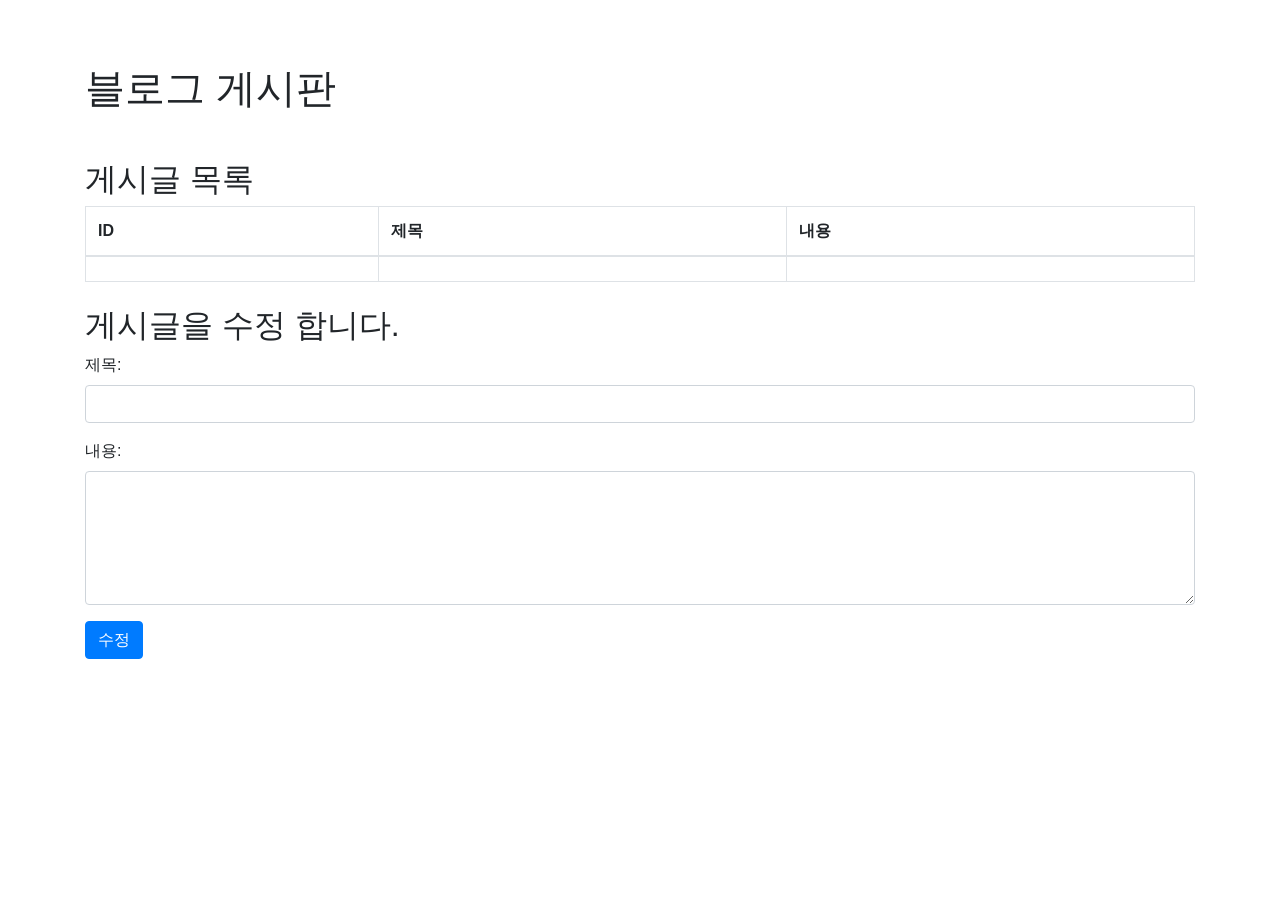
<file: src/main/resources/templates/article_edit.html>
<!DOCTYPE html>
<html lang="en">
  <head>
    <meta charset="UTF-8" />
    <meta name="viewport" content="width=device-width, initial-scale=1.0" />
    <title>EDIT</title>
    <link
      rel="stylesheet"
      href="https://stackpath.bootstrapcdn.com/bootstrap/4.5.2/css/bootstrap.min.css"
    />
  </head>
  <body class="p-3">
    <div class="container">
      <h1 class="mt-5">블로그 게시판</h1>
      <!-- 게시글 리스트 -->
      <div class="mt-5">
        <h2>게시글 목록</h2>
        <table class="table table-bordered">
          <thead>
            <tr>
              <th>ID</th>
              <th>제목</th>
              <th>내용</th>
            </tr>
          </thead>
          <tbody>
            <tr th:each="article : ${article}">
              <td th:text="${article.id}"></td>
              <td th:text="${article.title}"></td>
              <td th:text="${article.content}"></td>
            </tr>
          </tbody>
        </table>
      </div>
      <!-- 게시글 수정 폼 -->
      <div class="mt-4">
        <h2>게시글을 수정 합니다.</h2>
        <form
          th:action="@{/api/article_edit/{id}(id=${article.id})}"
          method="post"
          name="content"
        >
          <input type="hidden" name="_method" value="put" />
          <div class="form-group">
            <label for="title">제목:</label>
            <input
              type="text"
              class="form-control"
              id="title"
              name="title"
              required
            />
          </div>
          <div class="form-group">
            <label for="content">내용:</label>
            <textarea
              class="form-control"
              id="content"
              name="content"
              rows="5"
              required
            ></textarea>
          </div>
          <button type="submit" class="btn btn-primary">수정</button>
        </form>
      </div>
    </div>
  </body>
</html>
</file>
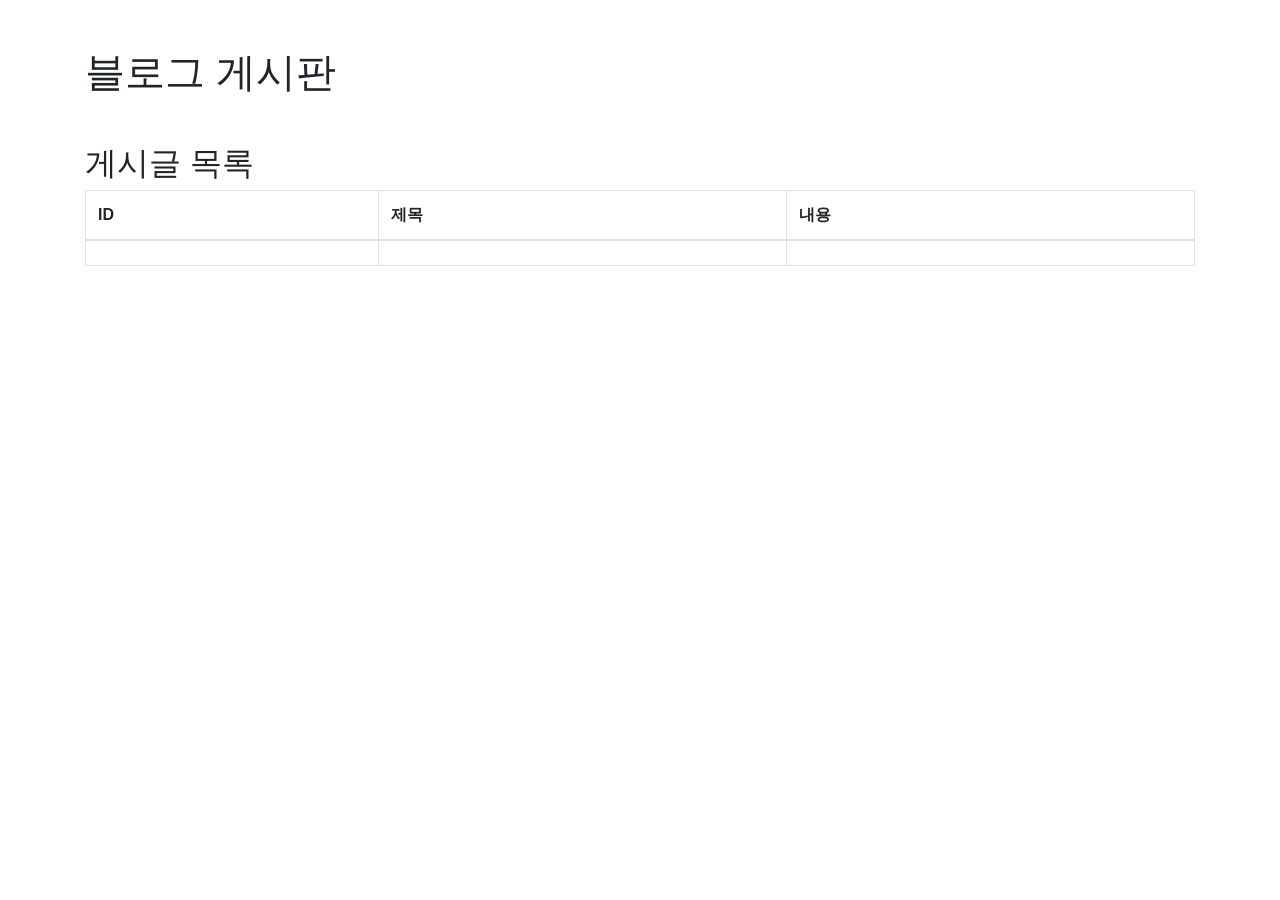
<file: src/main/resources/templates/article_list.html>
<!DOCTYPE html>
<html xmlns:th="http://www.thymeleaf.org">
  <head>
    <meta charset="UTF-8" />
    <title>블로그 게시판</title>
    <meta content="width=device-width, initial-scale=1.0" name="viewport" />
    <link
      rel="stylesheet"
      href="https://stackpath.bootstrapcdn.com/bootstrap/4.5.2/css/bootstrap.min.css"
    />
  </head>
  <body>
    <div class="container">
      <h1 class="mt-5">블로그 게시판</h1>
      <!-- 게시글 리스트 -->
      <div class="mt-5">
        <h2>게시글 목록</h2>
        <table class="table table-bordered">
          <thead>
            <tr>
              <th>ID</th>
              <th>제목</th>
              <th>내용</th>
            </tr>
          </thead>
          <tbody>
            <tr th:each="article : ${articles}">
              <td th:text="${article.id}"></td>
              <td th:text="${article.title}"></td>
              <td th:text="${article.content}"></td>
            </tr>
          </tbody>
        </table>
      </div>
    </div>
  </body>
</html>
</file>
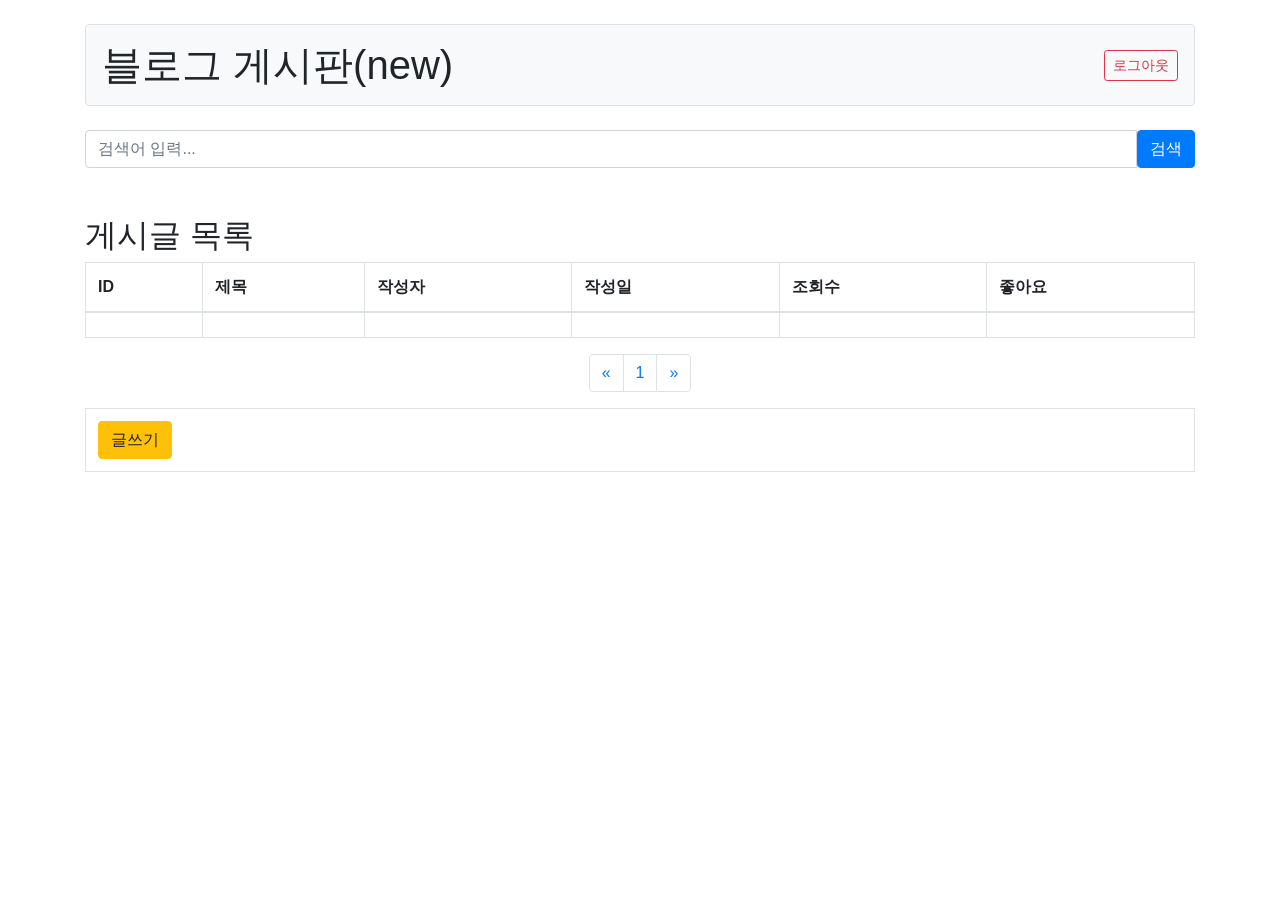
<file: src/main/resources/templates/board_list.html>
<!DOCTYPE html>
<html xmlns:th="http://www.thymeleaf.org">
  <head>
    <meta charset="UTF-8" />
    <title>NEW 블로그 게시판</title>
    <meta content="width=device-width, initial-scale=1.0" name="viewport" />
    <link
      rel="stylesheet"
      href="https://stackpath.bootstrapcdn.com/bootstrap/4.5.2/css/bootstrap.min.css"
    />
  </head>
  <body>
    <div class="container">
      <div
        class="d-flex justify-content-between align-items-center mt-4 p-3 border rounded bg-light"
      >
        <h1 class="m-0">블로그 게시판(new)</h1>
        <div class="text-right">
          <span
            class="font-weight-bold text-primary"
            th:text="${email} + '님 환영합니다.'"
          ></span>
          <a class="btn btn-sm btn-outline-danger ml-3" th:href="@{/api/logout}"
            >로그아웃</a
          >
        </div>
      </div>
      <form th:action="@{/board_list}" method="get" class="mt-4">
        <div class="input-group">
          <input
            type="text"
            name="keyword"
            th:value="${keyword}"
            class="form-control"
            placeholder="검색어 입력..."
          />
          <button type="submit" class="btn btn-primary">검색</button>
        </div>
      </form>
      <!-- 게시글 리스트 -->
      <div class="mt-5">
        <h2>게시글 목록</h2>
        <table class="table table-bordered">
          <thead>
            <tr>
              <th>ID</th>
              <th>제목</th>
              <th>작성자</th>
              <th>작성일</th>
              <th>조회수</th>
              <th>좋아요</th>
            </tr>
          </thead>
          <tbody>
            <tr th:each="board : ${boards}">
              <td th:text="${board.id}"></td>
              <td>
                <a th:href="@{/board_view/{id}(id=${board.id})}">
                  <span th:text="${board.title}"></span>
                </a>
              </td>
              <td th:text="${board.user}"></td>
              <td th:text="${board.newdate}"></td>
              <td th:text="${board.count}"></td>
              <td th:text="${board.likec}"></td>
            </tr>
          </tbody>
        </table>
      </div>
      <nav aria-label="Page navigation">
        <ul class="pagination justify-content-center">
          <li
            class="page-item"
            th:classappend="${currentPage == 0} ? 'disabled'"
          >
            <a
              class="page-link"
              th:href="@{/board_list(page=${currentPage - 1}, keyword=${keyword})}"
              aria-label="Previous"
            >
              <span aria-hidden="true">&laquo;</span>
            </a>
          </li>
          <li
            class="page-item"
            th:each="i : ${#numbers.sequence(0, totalPages - 1)}"
            th:classappend="${i == currentPage} ? 'active'"
          >
            <a
              class="page-link"
              th:href="@{/board_list(page=${i}, keyword=${keyword})}"
              th:text="${i + 1}"
              >1</a
            >
          </li>
          <li
            class="page-item"
            th:classappend="${currentPage + 1 >= totalPages} ? 'disabled'"
          >
            <a
              class="page-link"
              th:href="@{/board_list(page=${currentPage + 1}, keyword=${keyword})}"
              aria-label="Next"
            >
              <span aria-hidden="true">&raquo;</span>
            </a>
          </li>
        </ul>
      </nav>
      <table class="table table-bordered">
        <tbody>
          <tr>
            <td>
              <!-- 글쓰기 버튼 -->
              <a class="btn btn-warning" th:href="@{/board_write}">글쓰기</a>
            </td>
          </tr>
        </tbody>
      </table>
    </div>
  </body>
</html>
</file>
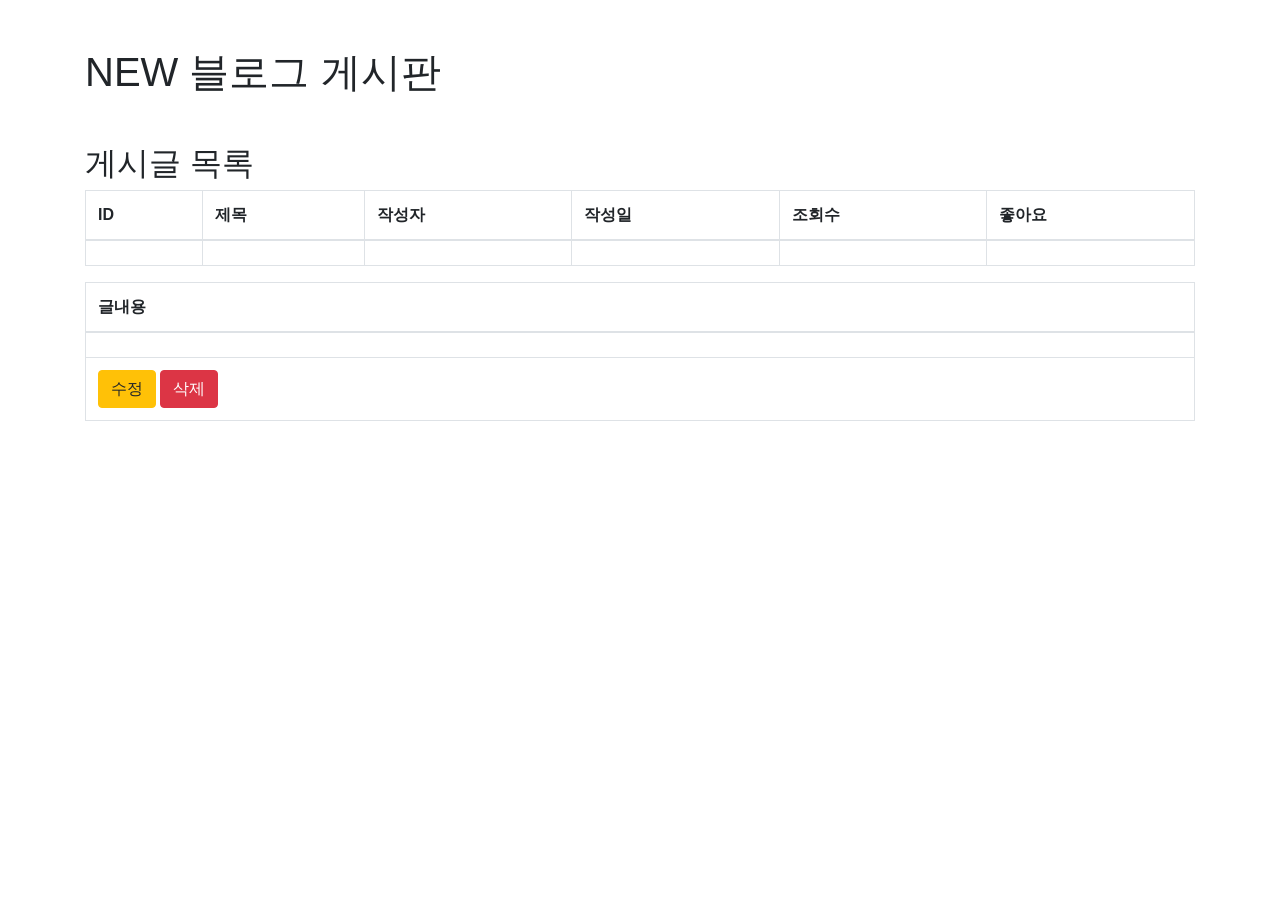
<file: src/main/resources/templates/board_view.html>
<!DOCTYPE html>
<html lang="en" xmlns:th="http://www.thymeleaf.org">
  <head>
    <meta charset="utf-8" />
    <meta name="viewport" content="width=device-width,initial-scale=1" />
    <link
      rel="stylesheet"
      href="https://stackpath.bootstrapcdn.com/bootstrap/4.5.2/css/bootstrap.min.css"
    />
    <title>Board View</title>
  </head>
  <body>
    <div class="container">
      <h1 class="mt-5">NEW 블로그 게시판</h1>
      <!-- 게시글 리스트 -->
      <div class="mt-5">
        <h2>게시글 목록</h2>
        <table class="table table-bordered">
          <thead>
            <tr>
              <th>ID</th>
              <th>제목</th>
              <th>작성자</th>
              <th>작성일</th>
              <th>조회수</th>
              <th>좋아요</th>
            </tr>
          </thead>
          <tbody>
            <tr th:each="board : ${boards}">
              <td th:text="${board.id}"></td>
              <td>
                <a th:href="@{/board_view/{id}(id=${board.id})}">
                  <span th:text="${board.title}"></span>
                </a>
              </td>
              <td th:text="${board.user}"></td>
              <td th:text="${board.newdate}"></td>
              <td th:text="${board.count}"></td>
              <td th:text="${board.likec}"></td>
            </tr>
          </tbody>
        </table>
      </div>
      <table class="table table-bordered">
        <thead>
          <tr>
            <th>글내용</th>
          </tr>
        </thead>
        <tbody>
          <tr th:each="board : ${boards}">
            <td th:text="${board.content}"></td>
          </tr>
          <tr th:each="board : ${boards}">
            <td>
              <!-- 수정 버튼 -->
              <a
                class="btn btn-warning"
                th:href="@{/board_edit/{id}(id=${board.id})}"
                >수정</a
              >
              <!-- 삭제 버튼 -->
              <form
                th:action="@{/api/board_delete/{id}(id=${board.id})}"
                method="post"
                style="display: inline"
              >
                <input type="hidden" name="_method" value="delete" />
                <button type="submit" class="btn btn-danger">삭제</button>
              </form>
            </td>
          </tr>
        </tbody>
      </table>
    </div>
  </body>
</html>
</file>
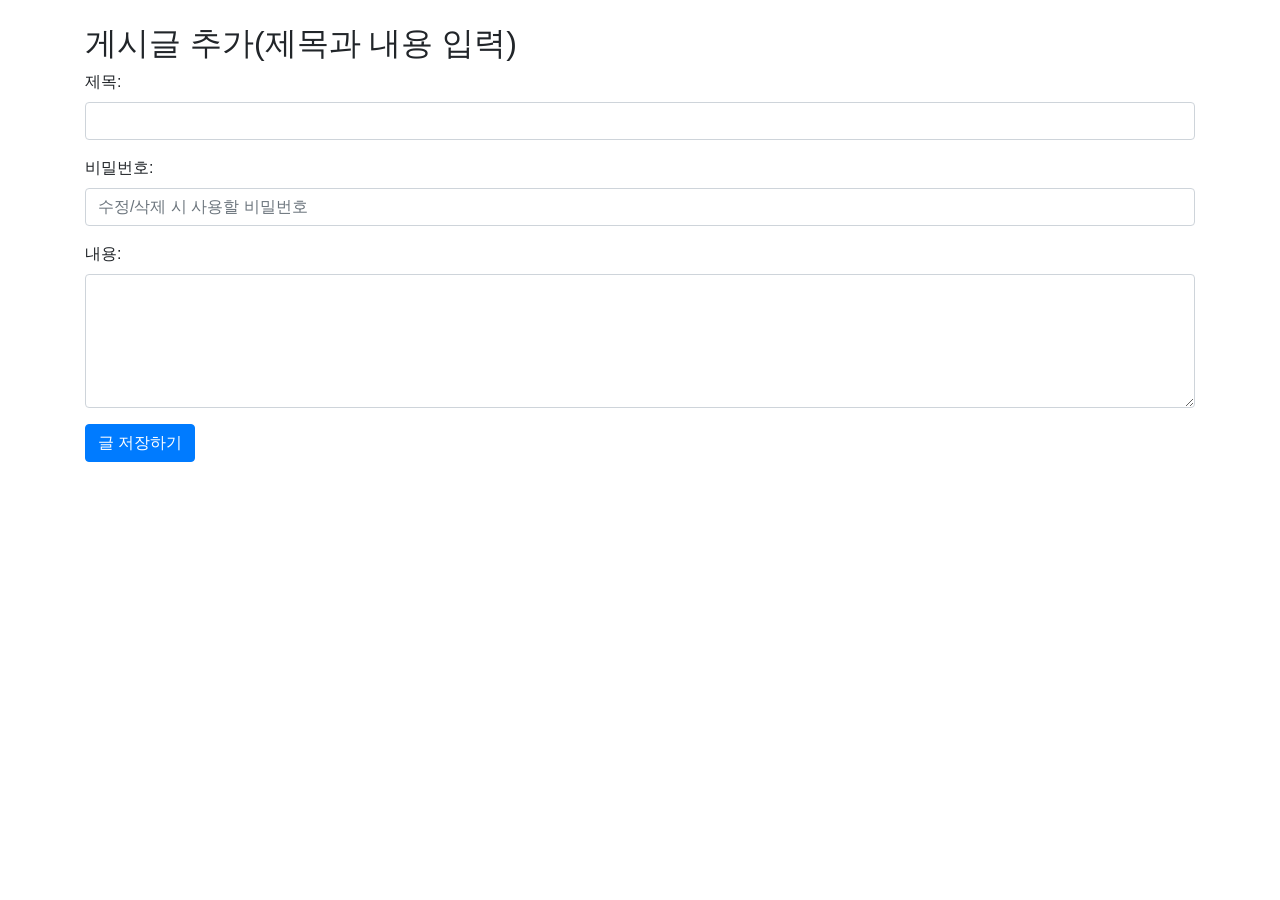
<file: src/main/resources/templates/board_write.html>
<!DOCTYPE html>
<html lang="en" xmlns:th="http://www.thymeleaf.org">
  <head>
    <meta charset="utf-8" />
    <meta name="viewport" content="width=device-width,initial-scale=1" />
    <link
      rel="stylesheet"
      href="https://stackpath.bootstrapcdn.com/bootstrap/4.5.2/css/bootstrap.min.css"
    />
    <title>Board Write</title>
  </head>
  <body>
    <div class="container">
      <div class="mt-4">
        <h2>게시글 추가(제목과 내용 입력)</h2>
        <form th:action="@{/api/boards}" method="post" name="content">
          <div class="form-group">
            <label for="title">제목:</label>
            <input
              type="text"
              class="form-control"
              id="title"
              name="title"
              required
            />
          </div>
          <div class="form-group">
            <label for="password">비밀번호:</label>
            <input
              type="password"
              class="form-control"
              id="password"
              name="password"
              placeholder="수정/삭제 시 사용할 비밀번호"
              required
            />
          </div>
          <div class="form-group">
            <label for="content">내용:</label>
            <textarea
              class="form-control"
              id="content"
              name="content"
              rows="5"
              required
            ></textarea>
          </div>
          <button type="submit" class="btn btn-primary">글 저장하기</button>
          <input type="hidden" id="user" name="user" th:value="${userName}" />
          <input type="hidden" id="newdate" name="newdate" value="" />
          <input type="hidden" id="count" name="count" value="0" />
          <input type="hidden" id="likec" name="likec" value="0" />
        </form>
      </div>
    </div>
  </body>
</html>
</file>
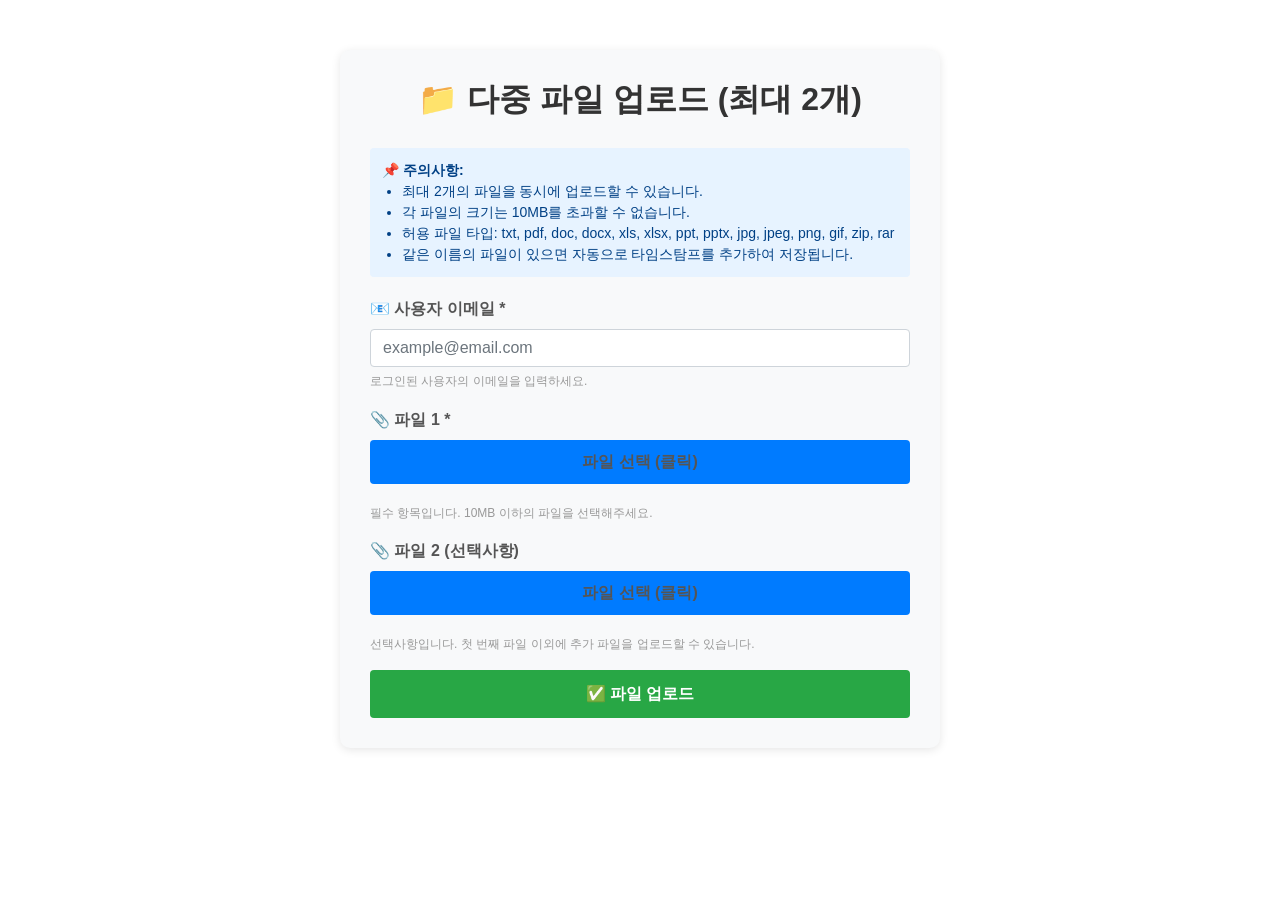
<file: src/main/resources/templates/file_upload_form.html>
<!DOCTYPE html>
<html xmlns:th="http://www.thymeleaf.org">
  <head>
    <meta charset="UTF-8" />
    <title>다중 파일 업로드 예제</title>
    <meta content="width=device-width, initial-scale=1.0" name="viewport" />
    <link
      rel="stylesheet"
      href="https://stackpath.bootstrapcdn.com/bootstrap/4.5.2/css/bootstrap.min.css"
    />
    <style>
      .upload-container {
        max-width: 600px;
        margin: 50px auto;
        padding: 30px;
        background: #f8f9fa;
        border-radius: 10px;
        box-shadow: 0 2px 10px rgba(0, 0, 0, 0.1);
      }
      .upload-title {
        color: #333;
        text-align: center;
        margin-bottom: 30px;
        font-weight: bold;
      }
      .form-group label {
        font-weight: 600;
        color: #555;
        margin-bottom: 8px;
      }
      .file-input-wrapper {
        position: relative;
        overflow: hidden;
        display: inline-block;
        width: 100%;
      }
      .file-input-wrapper input[type="file"] {
        position: absolute;
        left: -9999px;
      }
      .file-label {
        display: block;
        padding: 10px 15px;
        background-color: #007bff;
        color: white;
        border-radius: 4px;
        cursor: pointer;
        text-align: center;
        transition: background-color 0.3s;
      }
      .file-label:hover {
        background-color: #0056b3;
      }
      .file-name {
        display: block;
        margin-top: 8px;
        font-size: 14px;
        color: #666;
      }
      .file-info {
        font-size: 12px;
        color: #999;
        margin-top: 5px;
        line-height: 1.6;
      }
      .alert-info {
        background-color: #e7f3ff;
        border-color: #b3d9ff;
        color: #004085;
        border-radius: 4px;
        padding: 12px;
        margin-bottom: 20px;
        font-size: 14px;
      }
      .btn-submit {
        width: 100%;
        padding: 12px;
        background-color: #28a745;
        color: white;
        border: none;
        border-radius: 4px;
        font-size: 16px;
        font-weight: bold;
        cursor: pointer;
        transition: background-color 0.3s;
      }
      .btn-submit:hover {
        background-color: #218838;
      }
      .btn-submit:disabled {
        background-color: #ccc;
        cursor: not-allowed;
      }
    </style>
  </head>
  <body>
    <div class="upload-container">
      <h2 class="upload-title">📁 다중 파일 업로드 (최대 2개)</h2>

      <!-- 안내 메시지 -->
      <div class="alert-info">
        <strong>📌 주의사항:</strong>
        <ul style="margin: 0; padding-left: 20px">
          <li>최대 2개의 파일을 동시에 업로드할 수 있습니다.</li>
          <li>각 파일의 크기는 10MB를 초과할 수 없습니다.</li>
          <li>
            허용 파일 타입: txt, pdf, doc, docx, xls, xlsx, ppt, pptx, jpg,
            jpeg, png, gif, zip, rar
          </li>
          <li>
            같은 이름의 파일이 있으면 자동으로 타임스탐프를 추가하여 저장됩니다.
          </li>
        </ul>
      </div>

      <!-- 파일 업로드 폼 -->
      <form action="/upload-files" method="post" enctype="multipart/form-data">
        <!-- 사용자 이메일 입력 -->
        <div class="form-group">
          <label for="userEmail">📧 사용자 이메일 *</label>
          <input
            type="email"
            class="form-control"
            id="userEmail"
            name="userEmail"
            placeholder="example@email.com"
            required
          />
          <div class="file-info">로그인된 사용자의 이메일을 입력하세요.</div>
        </div>

        <!-- 첫 번째 파일 업로드 -->
        <div class="form-group">
          <label for="file1">📎 파일 1 *</label>
          <div class="file-input-wrapper">
            <input
              type="file"
              class="form-control-file"
              id="file1"
              name="file1"
              required
              onchange="updateFileName('file1')"
            />
            <label for="file1" class="file-label">파일 선택 (클릭)</label>
            <span class="file-name" id="file1-name"></span>
          </div>
          <div class="file-info">
            필수 항목입니다. 10MB 이하의 파일을 선택해주세요.
          </div>
        </div>

        <!-- 두 번째 파일 업로드 -->
        <div class="form-group">
          <label for="file2">📎 파일 2 (선택사항)</label>
          <div class="file-input-wrapper">
            <input
              type="file"
              class="form-control-file"
              id="file2"
              name="file2"
              onchange="updateFileName('file2')"
            />
            <label for="file2" class="file-label">파일 선택 (클릭)</label>
            <span class="file-name" id="file2-name"></span>
          </div>
          <div class="file-info">
            선택사항입니다. 첫 번째 파일 이외에 추가 파일을 업로드할 수
            있습니다.
          </div>
        </div>

        <!-- 제출 버튼 -->
        <button
          type="submit"
          class="btn-submit"
          onclick="return validateForm()"
        >
          ✅ 파일 업로드
        </button>
      </form>
    </div>

    <script>
      // 파일 선택 시 파일명 표시
      function updateFileName(fileId) {
        const fileInput = document.getElementById(fileId);
        const fileNameSpan = document.getElementById(fileId + "-name");

        if (fileInput.files && fileInput.files.length > 0) {
          const file = fileInput.files[0];
          const fileSize = (file.size / (1024 * 1024)).toFixed(2); // MB로 변환
          fileNameSpan.textContent =
            "✓ " + file.name + " (" + fileSize + " MB)";
        } else {
          fileNameSpan.textContent = "";
        }
      }

      // 폼 제출 전 유효성 검증
      function validateForm() {
        const userEmail = document.getElementById("userEmail").value.trim();
        const file1 = document.getElementById("file1");

        // 이메일 확인
        if (!userEmail) {
          alert("사용자 이메일을 입력해주세요.");
          return false;
        }

        // 파일 확인
        if (!file1.files || file1.files.length === 0) {
          alert("최소 1개의 파일을 선택해주세요.");
          return false;
        }

        // 파일 크기 확인 (클라이언트 측 검증)
        for (let i = 1; i <= 2; i++) {
          const fileInput = document.getElementById("file" + i);
          if (
            fileInput.files &&
            fileInput.files.length > 0 &&
            fileInput.files[0].size > 10 * 1024 * 1024
          ) {
            // 10MB
            alert(
              "파일 " +
                i +
                "의 크기가 10MB를 초과했습니다. 더 작은 파일을 선택해주세요."
            );
            return false;
          }
        }

        return true; // 유효성 검증 통과
      }
    </script>
  </body>
</html>
</file>
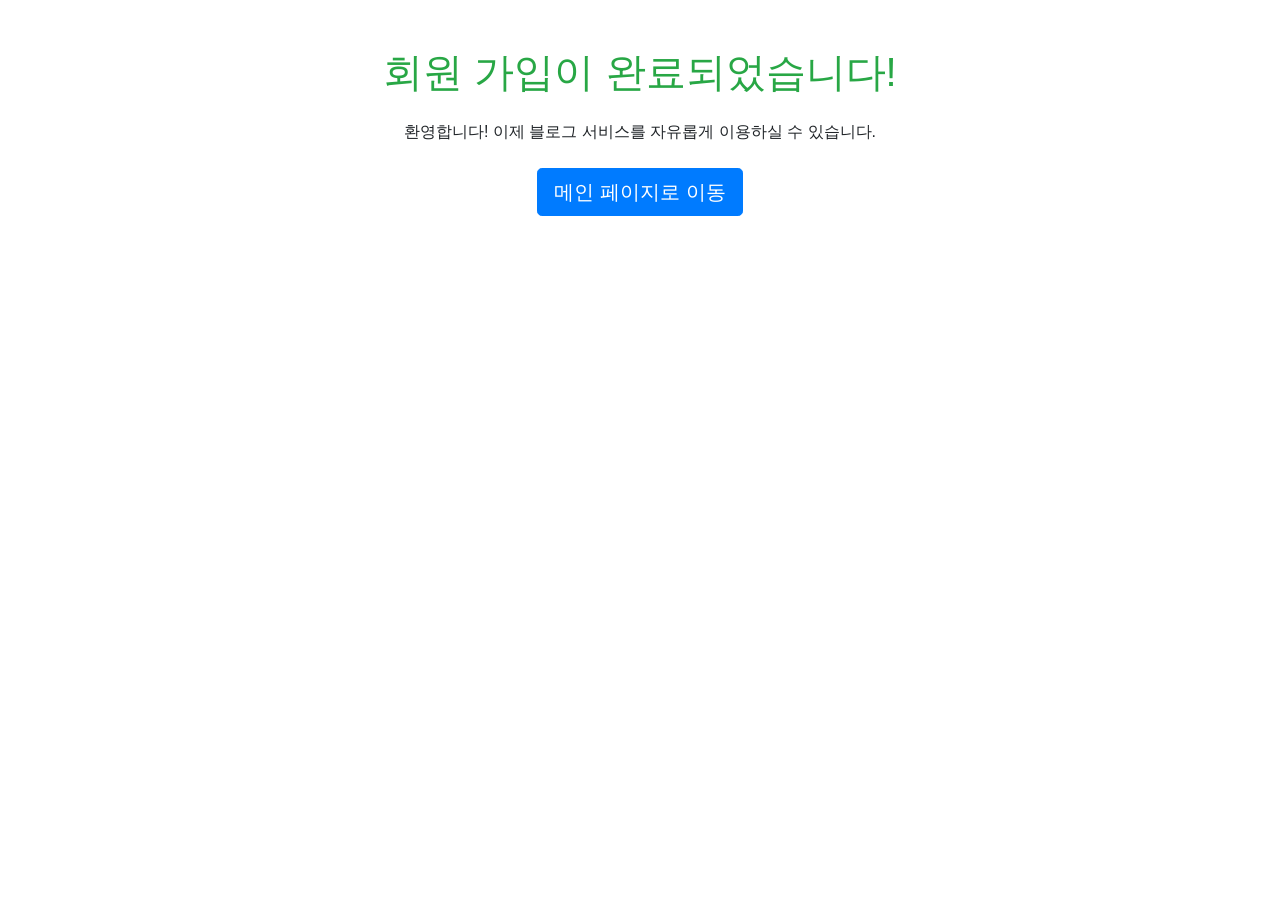
<file: src/main/resources/templates/join_end.html>
<!DOCTYPE html>
<html xmlns:th="http://www.thymeleaf.org">
  <head>
    <meta charset="UTF-8" />
    <title>Join End</title>
    <meta content="width=device-width, initial-scale=1.0" name="viewport" />
    <link
      rel="stylesheet"
      href="https://stackpath.bootstrapcdn.com/bootstrap/4.5.2/css/bootstrap.min.css"
    />
  </head>
  <body>
    <div class="container text-center mt-5">
      <!-- 회원가입 완료 메시지 -->
      <h1 class="mb-4 text-success">회원 가입이 완료되었습니다!</h1>
      <p class="mb-4">
        환영합니다! 이제 블로그 서비스를 자유롭게 이용하실 수 있습니다.
      </p>
      <!-- 메인 페이지로 돌아가기 버튼 -->
      <a href="/member_login" class="btn btn-primary btn-lg">
        메인 페이지로 이동
      </a>
    </div>
  </body>
</html>
</file>
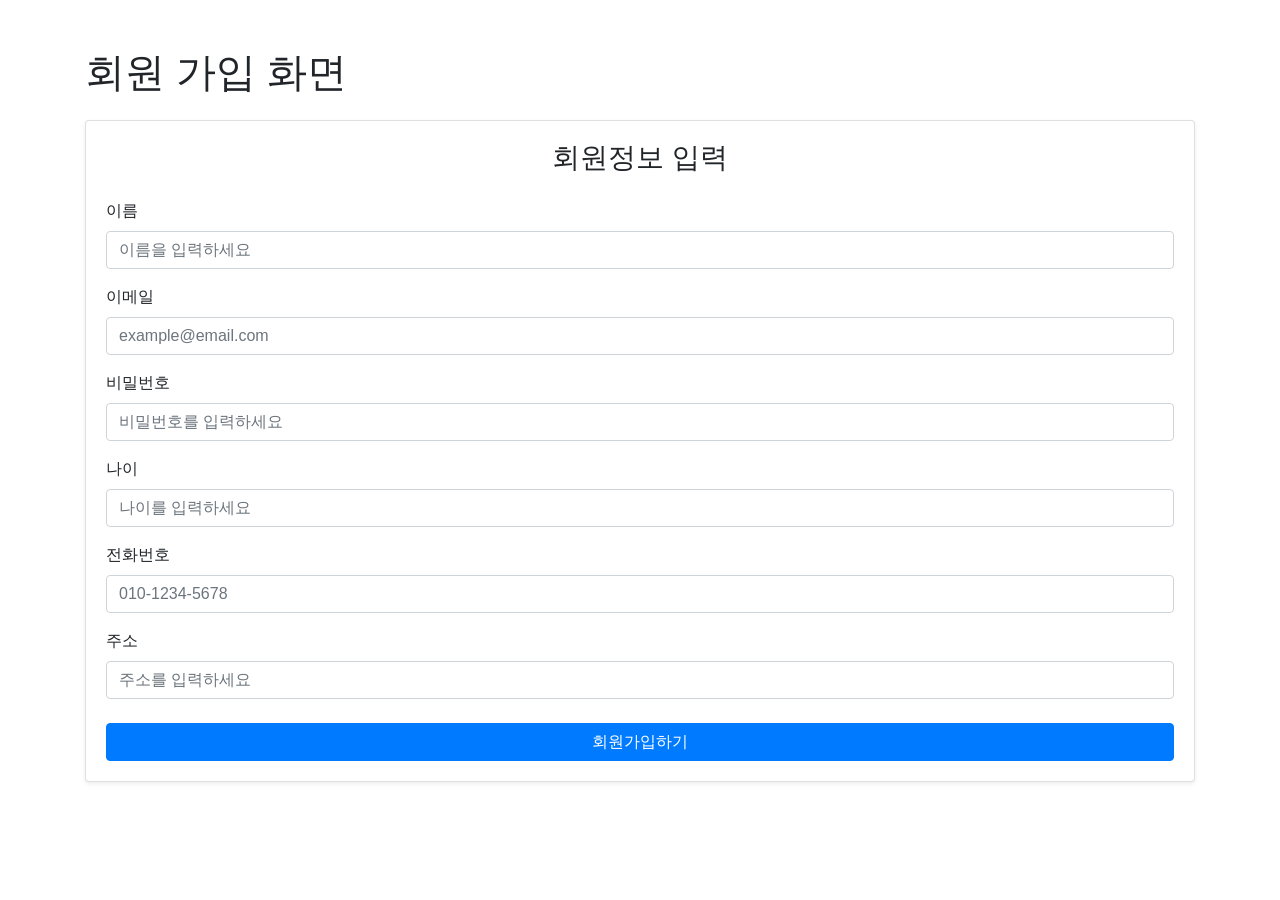
<file: src/main/resources/templates/join_new.html>
<!DOCTYPE html>
<html lang="en" xmlns:th="http://www.thymeleaf.org">
  <head>
    <meta charset="utf-8" />
    <meta name="viewport" content="width=device-width,initial-scale=1" />
    <link
      rel="stylesheet"
      href="https://stackpath.bootstrapcdn.com/bootstrap/4.5.2/css/bootstrap.min.css"
    />
    <title>JOIN</title>
  </head>
  <body>
    <div class="container">
      <h1 class="mt-5">회원 가입 화면</h1>
      <!-- 회원가입 폼 -->
      <div class="mt-4">
        <div class="card shadow-sm">
          <div class="card-body">
            <h3 class="card-title text-center mb-4">회원정보 입력</h3>
            <form th:action="@{/api/members}" method="post">
              <!-- 이름 -->
              <div class="form-group">
                <label for="name">이름</label>
                <input
                  type="text"
                  class="form-control"
                  id="name"
                  name="name"
                  placeholder="이름을 입력하세요"
                  required
                />
              </div>
              <!-- 이메일 -->
              <div class="form-group">
                <label for="email">이메일</label>
                <input
                  type="email"
                  class="form-control"
                  id="email"
                  name="email"
                  placeholder="example@email.com"
                  required
                />
              </div>
              <!-- 비밀번호 -->
              <div class="form-group">
                <label for="password">비밀번호</label>
                <input
                  type="password"
                  class="form-control"
                  id="password"
                  name="password"
                  placeholder="비밀번호를 입력하세요"
                  required
                />
              </div>
              <!-- 나이 -->
              <div class="form-group">
                <label for="age">나이</label>
                <input
                  type="number"
                  class="form-control"
                  id="age"
                  name="age"
                  placeholder="나이를 입력하세요"
                  required
                />
              </div>
              <!-- 전화번호 -->
              <div class="form-group">
                <label for="mobile">전화번호</label>
                <input
                  type="tel"
                  class="form-control"
                  id="mobile"
                  name="mobile"
                  placeholder="010-1234-5678"
                  required
                />
              </div>
              <!-- 주소 -->
              <div class="form-group">
                <label for="address">주소</label>
                <input
                  type="text"
                  class="form-control"
                  id="address"
                  name="address"
                  placeholder="주소를 입력하세요"
                  required
                />
              </div>
              <div class="text-center mt-4">
                <button type="submit" class="btn btn-primary btn-block">
                  회원가입하기
                </button>
              </div>
            </form>
          </div>
        </div>
      </div>
    </div>
  </body>
</html>
</file>
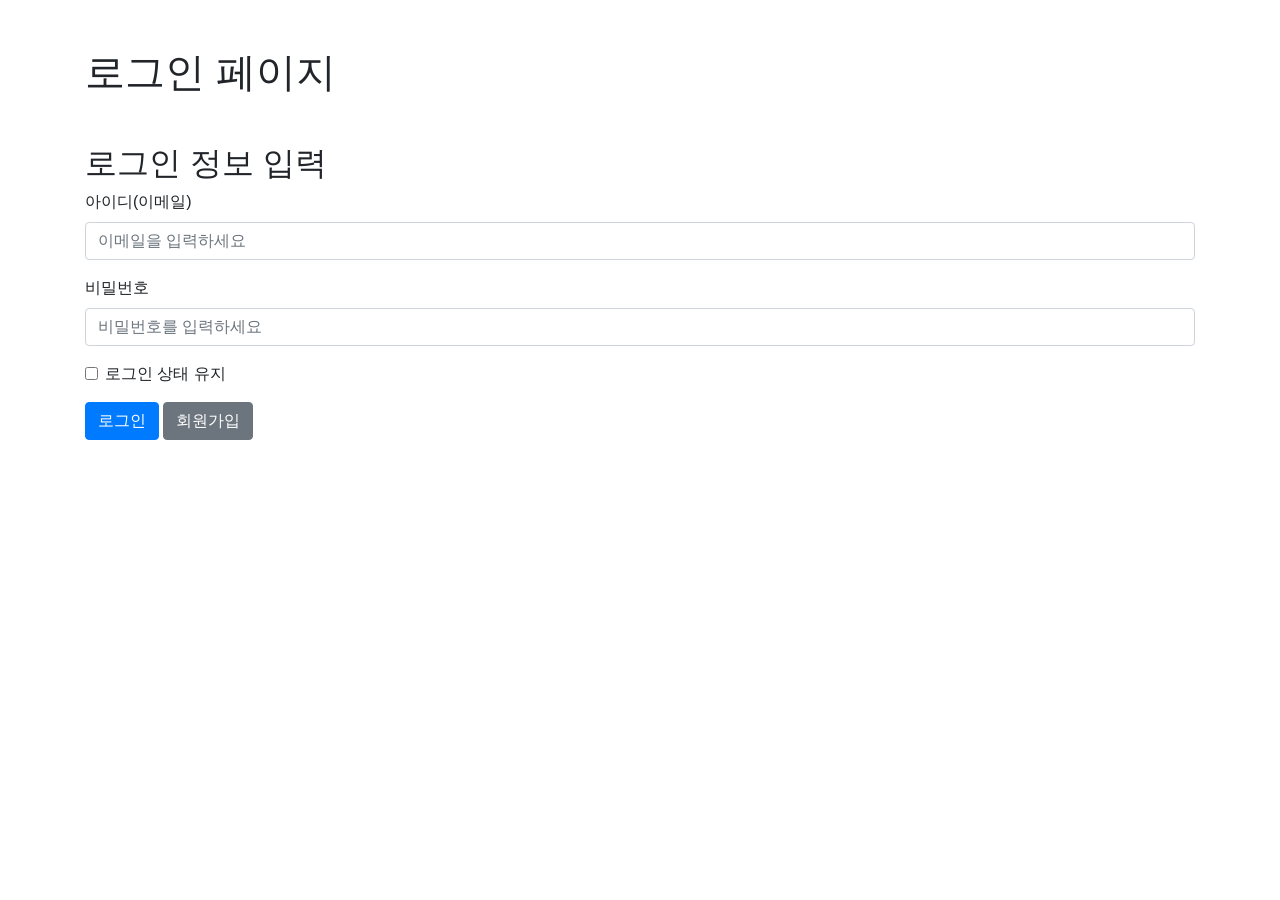
<file: src/main/resources/templates/login.html>
<!DOCTYPE html>
<html lang="en" xmlns:th="http://www.thymeleaf.org">
  <head>
    <meta charset="utf-8" />
    <meta name="viewport" content="width=device-width,initial-scale=1" />
    <link
      rel="stylesheet"
      href="https://stackpath.bootstrapcdn.com/bootstrap/4.5.2/css/bootstrap.min.css"
    />
    <title>Login</title>
  </head>
  <body>
    <div class="container">
      <h1 class="mt-5">로그인 페이지</h1>
      <!-- 로그인 폼 -->
      <div class="mt-5">
        <h2>로그인 정보 입력</h2>
        <form th:action="@{/api/login_check}" method="post">
          <div class="form-group">
            <label for="email">아이디(이메일)</label>
            <input
              type="email"
              id="email"
              name="email"
              class="form-control"
              placeholder="이메일을 입력하세요"
              required
            />
          </div>
          <div class="form-group">
            <label for="password">비밀번호</label>
            <input
              type="password"
              id="password"
              name="password"
              class="form-control"
              placeholder="비밀번호를 입력하세요"
              required
            />
          </div>
          <div class="form-group form-check">
            <input
              type="checkbox"
              id="remember-me"
              name="remember-me"
              class="form-check-input"
            />
            <label for="remember-me" class="form-check-label"
              >로그인 상태 유지</label
            >
          </div>
          <button type="submit" class="btn btn-primary">로그인</button>
          <a class="btn btn-secondary" th:href="@{/join_new}">회원가입</a>
        </form>
      </div>
      <!-- 안내 메시지 -->
      <div class="mt-3 text-danger" th:if="${error}">
        <p th:text="${error}"></p>
      </div>
    </div>
  </body>
</html>
</file>
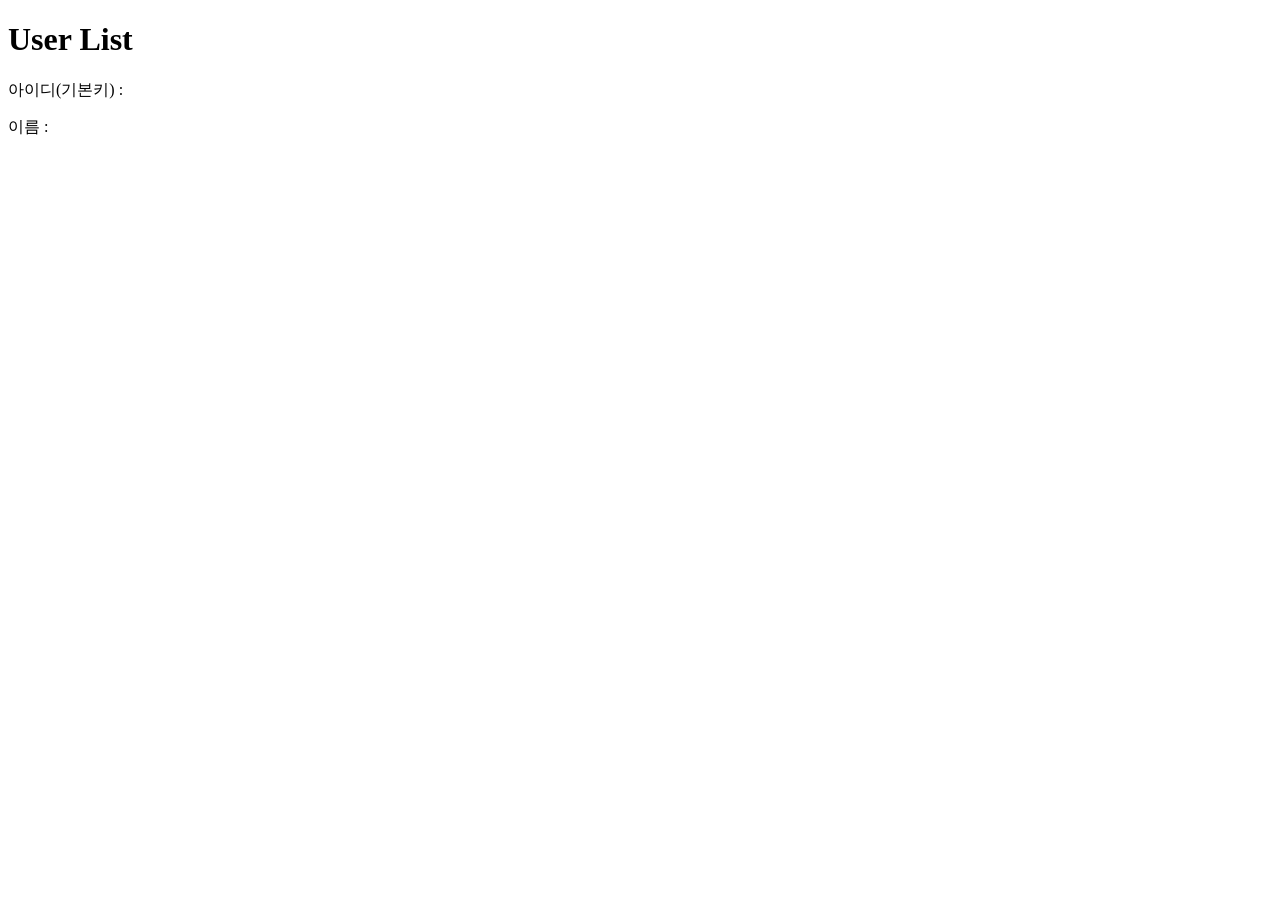
<file: src/main/resources/templates/testdb.html>
<!DOCTYPE html>
<html xmlns:th="http://www.thymeleaf.org">
  <head>
    <title>데이터베이스 테스트</title>
  </head>
  <body>
    <h1>User List</h1>
    <p>아이디(기본키) : <span th:text="${data4.id}"></span></p>
    <p>이름 : <span th:text="${data4.name}"></span></p>
  </body>
</html>
</file>
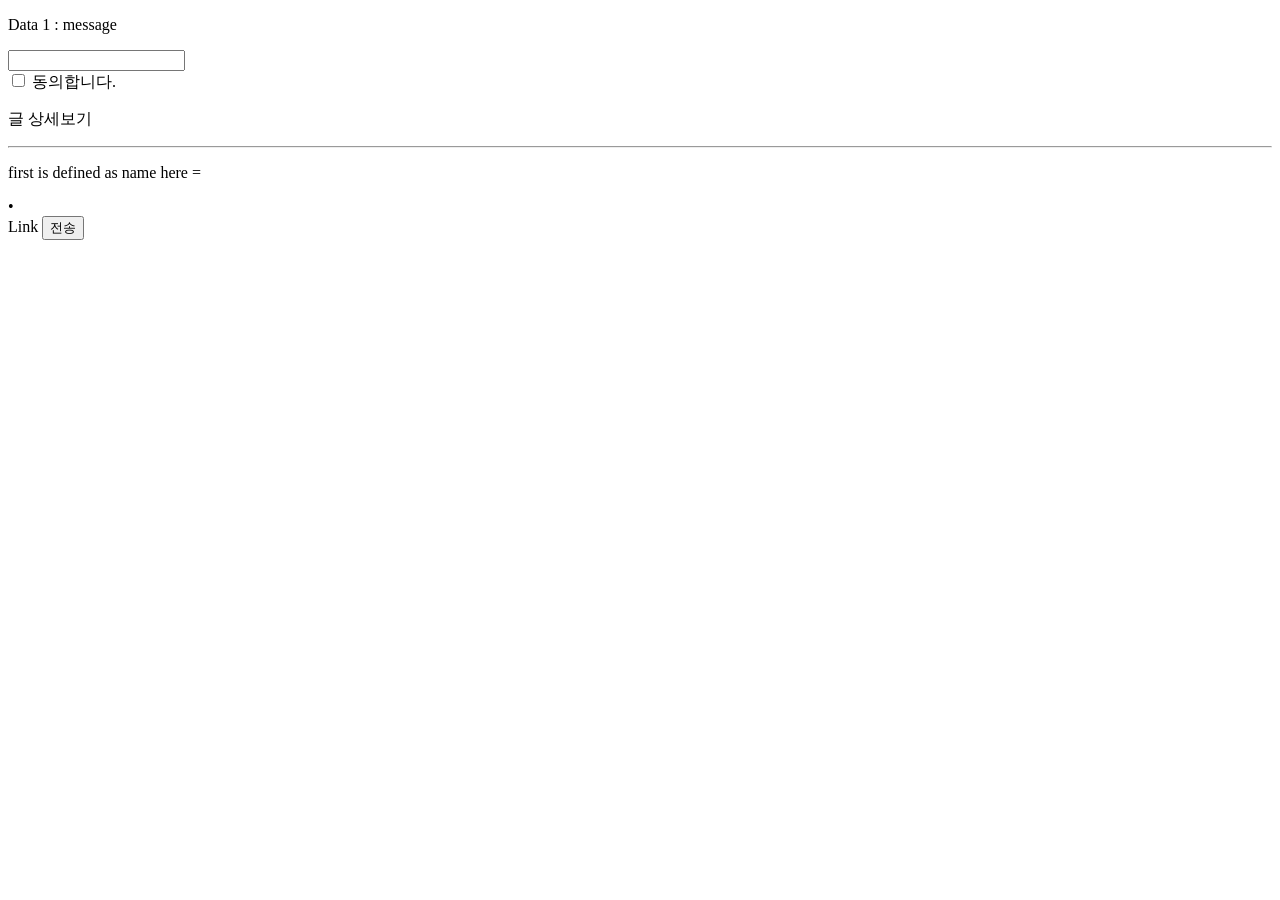
<file: src/main/resources/templates/thymeleaf_test1.html>
<!DOCTYPE html>
<html lang="en" xmlns:th="http://www.thymeleaf.org">
  <head>
    <meta charset="UTF-8" />
    <meta name="viewport" content="width=device-width, initial-scale=1.0" />
    <title>Test 1</title>
  </head>
  <body>
    <form action="" method="get">
      <p>Data 1 : <span th:utext="${data1}">message</span></p>
      <input type="text" th:value="${data2}" name="data2" /> <br />

      <input
        type="checkbox"
        th:field="*{data2}"
        th:value="true"
        name="data21"
      />
      동의합니다.<br />

      <p>
        <a th:href="@{/posts/(id=${link})}">글 상세보기</a>
      </p>
      <hr />
      <div th:with="first=${name}">
        <p>first is defined as name here = <span th:text="${first}"></span></p>
        •
        <div>
          <a
            th:href="@{/products/detail/(productId=${para1}, productId=${para2})}"
            >Link</a
          >
          <input type="submit" value="전송" />
        </div>
      </div>
    </form>
  </body>
</html>
</file>
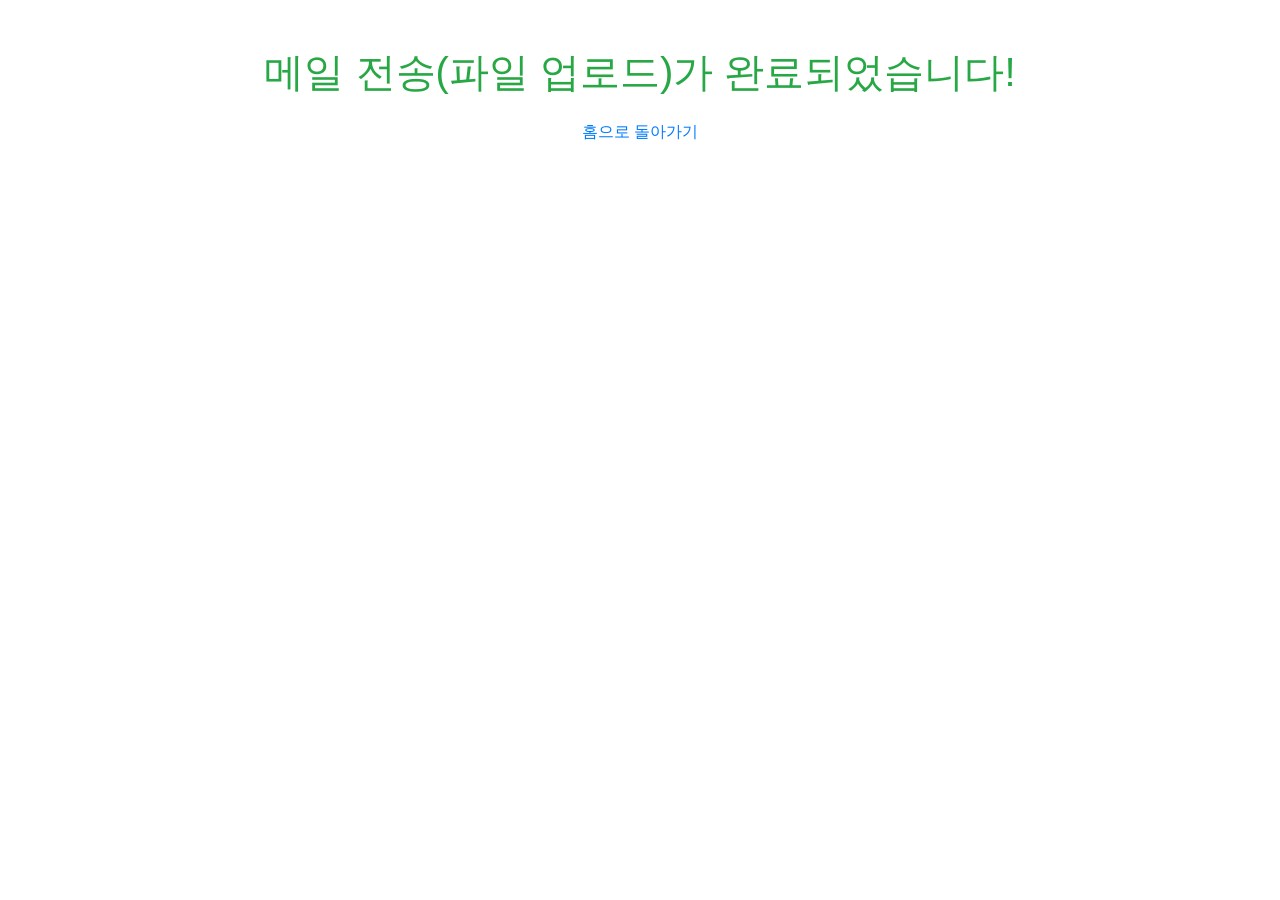
<file: src/main/resources/templates/upload_end.html>
<!DOCTYPE html>
<html xmlns:th="http://www.thymeleaf.org">
  <head>
    <meta charset="UTF-8" />
    <title>블로그 게시판(new)</title>
    <meta content="width=device-width, initial-scale=1.0" name="viewport" />
    <link
      rel="stylesheet"
      href="https://stackpath.bootstrapcdn.com/bootstrap/4.5.2/css/bootstrap.min.css"
    />
  </head>
  <body>
    <div class="container text-center mt-5">
      <h1 class="mb-4 text-success">
        메일 전송(파일 업로드)가 완료되었습니다!
      </h1>
      <a href="/">홈으로 돌아가기</a>
    </div>
  </body>
</html>
</file>
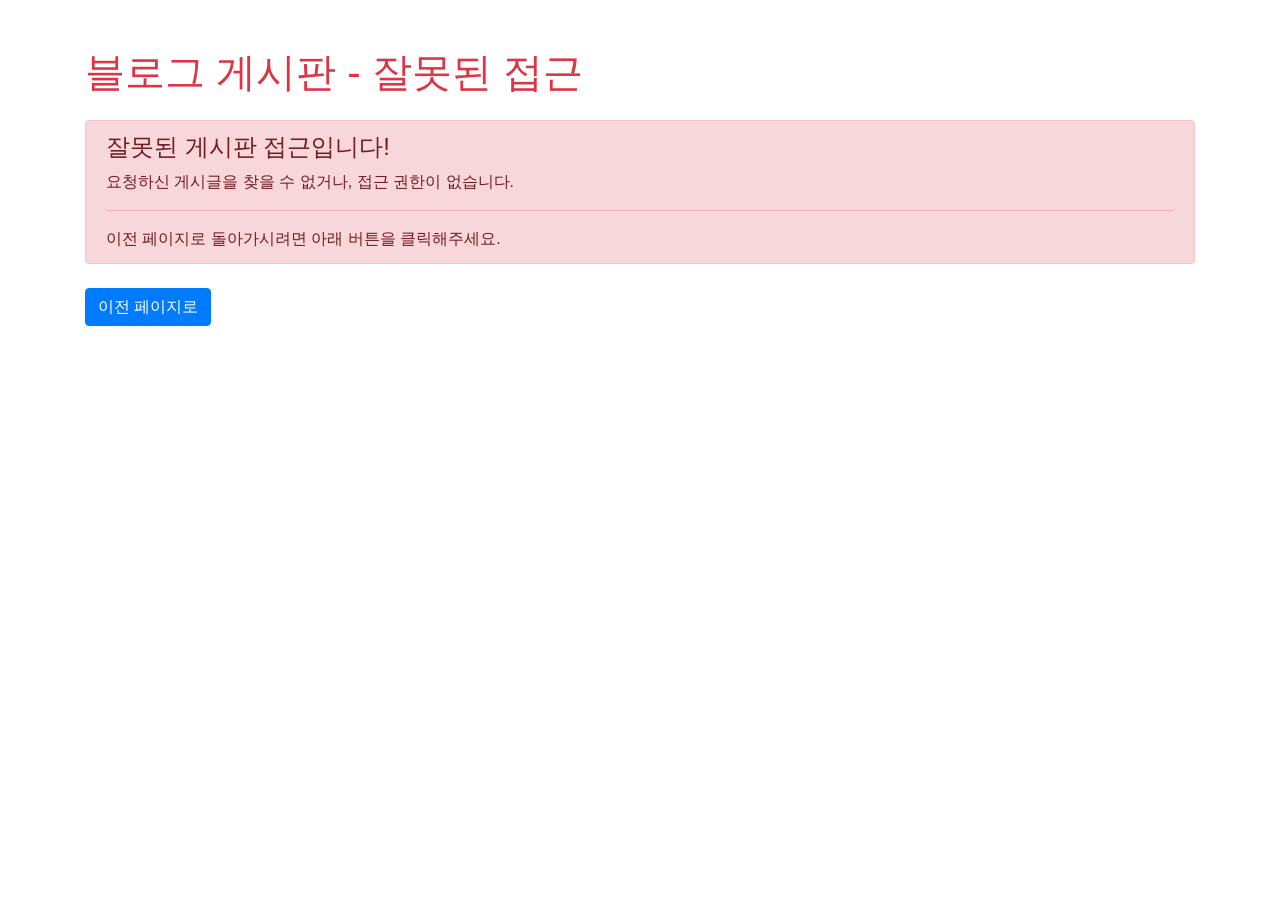
<file: src/main/resources/templates/error_page/article_error.html>
<!DOCTYPE html>
<html lang="en">
  <head>
    <meta charset="UTF-8" />
    <meta name="viewport" content="width=device-width, initial-scale=1.0" />
    <title>ERROR ARTICLE</title>
    <link
      rel="stylesheet"
      href="https://stackpath.bootstrapcdn.com/bootstrap/4.5.2/css/bootstrap.min.css"
    />
  </head>
  <body>
    <div class="container">
      <h1 class="mt-5 text-danger">블로그 게시판 - 잘못된 접근</h1>
      <!-- 오류 메시지 -->
      <div class="alert alert-danger mt-4" role="alert">
        <h4 class="alert-heading">잘못된 게시판 접근입니다!</h4>
        <p>요청하신 게시글을 찾을 수 없거나, 접근 권한이 없습니다.</p>
        <hr />
        <p class="mb-0">이전 페이지로 돌아가시려면 아래 버튼을 클릭해주세요.</p>
      </div>
      <!-- 이전 페이지로 돌아가는 버튼 -->
      <div class="mt-4">
        <a href="javascript:history.back()" class="btn btn-primary"
          >이전 페이지로</a
        >
      </div>
    </div>
  </body>
</html>
</file>
